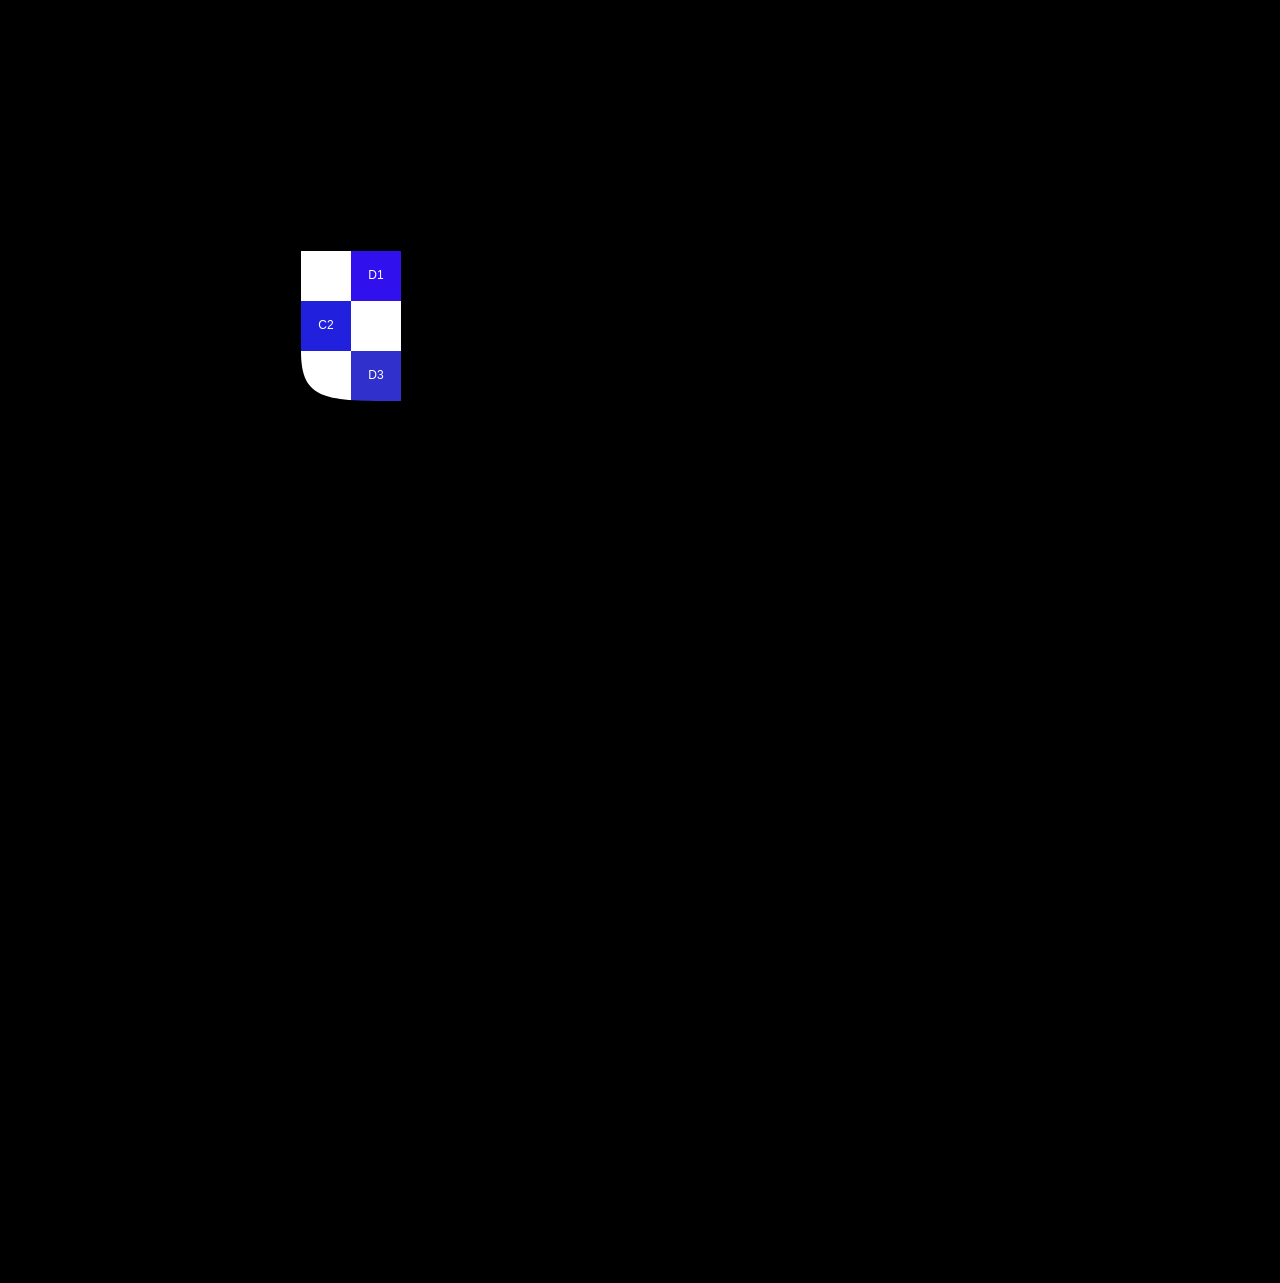
<file: index.html>
<!DOCTYPE html>
<html lang="en" >
  <head>
    <meta charset="UTF-8">
    <title>Valtech - P5JS Lobby Editor</title>
    <link rel="preconnect" href="https://fonts.googleapis.com">
    <link rel="preconnect" href="https://fonts.gstatic.com" crossorigin>
    <link href="https://fonts.googleapis.com/css2?family=IBM+Plex+Sans:ital,wght@0,200;0,400;0,700;1,200;1,400;1,700&display=swap" rel="stylesheet">
    <link href="https://fonts.googleapis.com/css2?family=VT323&amp;display=swap" rel="stylesheet">
    <link rel="stylesheet" href="./assets/css/style.css">
    <script src="./assets/js/p5.js"></script>
  </head>
  <body>
    <div id="canvas-position-marker" style="--top: 200px; --left: 200px;"></div>
    <div id="editor-panel">
      <div id="editor-actions">
        <div id="editor-header" class="editor-block">
          <h1 id="editor-scene-title">Strings</h1>
          <div id="editor-playback-timeline" style="--playback-scale: 0%;">
            <div class="container" id="editor-playback-timeline-transition-markers" style="--transitionLength: 15%;"></div>
          </div>
          <div id="editor-scenetime-selector" class="editor-selector">
            <label for="editor-scenetime">Scene Duration: </label><input type="number" id="editor-scenetime" value="60">
          </div>
        </div>
        <div id="editor-playlist" class="editor-block">
          <div id="editor-playlist-container">
            <ul id="editor-playlist-list">
            </ul>
          </div>
        </div>
        <div id="editor-refresh" class="editor-block">
          <h4>Next page reload in <span id="editor-reload-timer" class="text-bold">--hrs --mins</span> or you can force a refresh right now with the button below.</h4>
          <input type="button" value="Force Refresh" class="button" onclick="forceReload()"></input>
        </div>
        <div id="editor-canvas" class="editor-block">
          <h2>Canvas Position:</h2>
          <div class="editor-selector">
            <div id="editor-canvas-selector-x" class="editor-selector">
            <label for="editor-canvas-x">X:</label><input type="number" id="editor-canvas-x" value="200" oninput="updateCanvasPosition()">
          </div>
            <div id="editor-canvas-selector-y" class="editor-selector">
            <label for="editor-canvas-y">Y:</label><input type="number" id="editor-canvas-y" value="200" oninput="updateCanvasPosition()">
          </div>
          </div>
        </div>
        <div id="editor-force-options" class="editor-block force-flex-wrap">
          <div class="editor-block-group">
            <input type="button" value="Force Clear Settings" id="editor-force-clear-settings" class="button" onclick="clearEditorSettings()"></input>
            <h4>This button factory resets <span class="text-italics text-underline">all editor settings</span> and forces a page reload.</h4>
          </div>
          <div class="editor-block-group">
            <label for="editor-force-null-grid" id="editor-force-null-grid-label" class="selectable-setting">
              <h3>Force Null Grid</h3>
              <input type="checkbox" name="force-settings" id="editor-force-null-grid" onchange="updateForceNullGrid()"></input>
              <span class="playlist-checkbox">
                <div></div>
              </span>
            </label>
            <h4>Check this box to force the scene manager to display only the null grid</h4>
          </div>
        </div>
      </div>
      <div id="editor-prompt" class="editor-block">
        <h3>It's currently <span id="editor-clock">--:--am</span></h3>
        <h4>Toggle Edit Mode at any time by pressing <span class="text-bold">~</span> (Tilda)</h4>
      </div>
    </div>
    <script src="./assets/js/sketch.js"></script>
  </body>
</html>
</file>
<file: assets/css/style.css>
/* TODO: ORGANIZE THIS CSS SO THAT IT IS GROUPED BY AREA IN THE HTML */
/* TODO: ORGANIZE EACH SELECTOR SO THAT ALL PROPS ARE ALPHABETICAL */
/* TODO: REFACTOR TO REMOVE ERRORS */

body {
  width: 100vw;
  height: 100vh;
  display: grid;
  grid-template-columns: [display] 3fr [panel] 1fr;
  grid-template-rows: [area] 1fr;
  grid-template-areas:
    "display panel";
  padding: 0px;
  margin: 0px;
  font-family: 'IBM Plex Sans', sans-serif;
  font-weight: 200;
  background-color: black;
  overflow-x:  hidden;
  -webkit-user-select: none;
  -moz-user-select: none;
  -ms-user-select: none;
  user-select: none;
  overflow-y: hidden;
}

.hide-cursor {
  cursor: none;
}

.container { 
  width: 100%;
  height: 100%;
  position: relative;
}

#editor-panel {
  grid-area: panel;
  display: grid;
  grid-template-rows: [actions] 1fr [prompt] auto;
  grid-template-columns: [content] 1fr;
  grid-template-areas: 
    'actions'
    'prompt';
  padding: 16px;
  z-index: 100;
  background-color: rgba(0,0,0,0.875);
  transition: 0.375s ease;
}

#editor-actions {
  display: flex;
  flex-direction: column;
  flex-wrap: nowrap;
  justify-content: flex-start;
  align-items: stretch;
}

.text-bold {
  font-weight: 700;
}

.text-italics {
  font-style: italic;
}

.text-underline {
  text-decoration: underline;
}

h4 > .text-bold {
  color: white;
}

h1, h2, h3, h4 {
  margin: 0px;
  padding: 0px;
  color: white;
}

h3, h4 {
  font-weight: 400;
}

h3 {
  font-size: 18px;
  line-height: 1.5em;
}

h4 {
  font-size: 14px;
  color: rgba(255,255,255,0.38);
}

.editor-block {
  display: flex;
  flex-direction: column;
  flex-wrap: nowrap;
  justify-content: flex-start;
  align-items: stretch;
  margin-bottom: 32px;
}

.editor-block-group {
  display: flex;
  flex-direction: column;
  flex-wrap: nowrap;
  justify-content: flex-start;
  align-items: stretch;
  gap: 4px;
  margin-bottom: 32px;
}

.force-flex-wrap {
  flex-wrap: wrap;
}

.button, .danger-button {
  background-color: transparent; /* Green */
  border: 1px solid white;
  color: white;
  padding: 12px 16px;
  margin: 12px 0px;
  text-align: center;
  text-decoration: none;
  display: inline-block;
  font-size: 16px;
  font-family: 'IBM Plex Sans', sans-serif;
  font-weight: 700;
  transition: 0.25s ease;
}

.button:hover {
  background-color: white;
  color: black;
}

.danger-button {
  color: red;
  background-color: transparent;
  border: 1px solid red;
}

.danger-button:hover {
  background-color: red;
  border: 1px solid red;
  color: black;
}

#editor-playback-timeline {
  background-color: rgba(255,255,255,0.25);
  height: 4px;
  position: relative;
}

#editor-playback-timeline::after {
  background-color: white;
  height: 100%;
  width: 100%;
  position: absolute;
  top: 0px;
  left: 0px;
  display: block;
  content: '';
  transform-origin: left center;
  transform: scaleX(var(--playback-scale));
  transition: 0.25s linear;
}

#editor-playback-timeline > .container {
  z-index: 200;
}

#editor-playback-timeline > .container::before {
  content: '';
  display: block;
  position: absolute;
  top: 0px;
  left: 0px;
  width: var(--transitionLength);
  height: 100%;
  background-color: black;
  opacity: 0.5;
}

#editor-playback-timeline > .container::after {
  content: '';
  display: block;
  position: absolute;
  bottom: 0px;
  right: 0px;
  width: var(--transitionLength);
  height: 100%;
  background-color: black;
  opacity: 0.5;
}

label, h2 {
  color: white;
  font-weight: 700;
  font-size: 18px;
}

.editor-selector {
  width: 100%;
  display: flex;
  flex-direction: row;
  flex-wrap: nowrap;
  justify-content: flex-start;
  align-items: stretch;
  margin-top: 8px;
}

#editor-scene-title {
  text-transform: capitalize;
}

.editor-selector > .editor-selector {
  margin-top: 0px;
  width: auto;
}

#editor-canvas > .editor-selector {
  justify-content: flex-start;
  align-items: flex-start;
  gap: 16px;
}

#editor-scenetime-selector > label {
  margin-right: 16px;
}

#editor-canvas-selector-x > label, #editor-canvas-selector-y > label {
  margin-right: 8px;
}

input[type=number]::-webkit-inner-spin-button {
  -webkit-appearance: none;
}

input[type=number] {
  background-color: transparent;
  border: 1px solid white;
  width: 64px;
}

textarea, input {
  outline: none;
  caret-color: white;
}

input {
  box-sizing: border-box;
  color: white;
  pointer-events: inherit;
}

::selection {
  background: white;
  color: black;
  opacity: 100%;
}

#canvas-position-marker {
  --size: 8px;
  position: absolute;
  top: var(--top);
  left: var(--left);
  display: block;
  border-radius: 100%;
  width: var(--size);
  height: var(--size);
  background-color: cyan;
  z-index: 100;
  transform: translate(-50%, -50%);
  transition:  opacity 0.3s ease;
}

#canvas-position-marker::after {
  content: '';
  display: block;
  background-color: inherit;
  width: var(--left);
  height: 1px;
  position: absolute;
  top: calc(var(--size) / 2);
  left: calc(var(--left) * -1);
  z-index: 100;
}

#canvas-position-marker::before {
  content: '';
  display: block;
  background-color: inherit;
  width: 1px;
  height: var(--top);
  position: absolute;
  top: calc(var(--top) * -1);
  left: calc(var(--size) / 2);
  z-index: 100;
}

main {
  z-index: 1;
}

canvas {
  position: absolute;
  top: var(--top);
  left: var(--left);
  max-width: 100%;
  max-height: 100%;
}

#editor-playlist-container {
  width: 100%;
  height: auto;
  max-height: 500px;
  overflow-x: clip;
  overflow-y: auto;
}

#editor-playlist-container > ul {
  width: 100%;
  padding: 0px;
}

#editor-playlist-container > ul > li {
  width: 100%;
  background-color: transparent;
  box-sizing: border-box;
  padding: 8px 16px;
}

#editor-playlist-container > ul > li:nth-child(odd) {
    background-color: rgba(255,255,255,0.1);
}

#editor-playlist-container::-webkit-scrollbar {
  width: 8px;
}

#editor-playlist-container::-webkit-scrollbar-track {
  background: rgba(64,64,64,0.75);
}

#editor-playlist-container::-webkit-scrollbar-thumb {
  background: rgba(255,255,255,0.5);
}

#editor-playlist-container::-webkit-scrollbar-thumb:hover {
  background: rgba(255,255,255,0.875);
}

#editor-playlist-container > ul > li > label, #editor-force-options > .editor-block-group > label {
  width: 100%;
  height: 100%;
  display: flex;
  flex-direction: row;
  flex-wrap: nowrap;
  justify-content: space-between;
  align-items: center;
  color: rgba(255,255,255,0.5);
}

#editor-playlist-container > ul > li > label > h3 {
  color: inherit;
  transition: 0.25s ease;
}

label > input[type="checkbox"] {
  display: none;
}

.playlist-checkbox {
  height: 16px;
  width: 16px;
  background-color: rgba(255,255,255,0.25);
  border: 1px solid rgba(255,255,255,0.25);
  box-sizing: border-box;
  display: grid;
  justify-items: center;
  align-items: center;
  transition: 0.25s ease;
}

.playlist-checkbox > div {
  width: 14px;
  height: 14px;
  background-color: black;
  transition: 0.25s ease;
}

#editor-playlist-container > ul > li > label:hover {
  color: white;
}

#editor-playlist-container > ul > li > label:hover > .playlist-checkbox > div {
  width: 10px;
  height: 10px;
}

#editor-playlist-container > ul > li > label:hover > .playlist-checkbox {
  background-color: rgba(255,255,255,1);
  border: 1px solid rgba(255,255,255,1);
}

#editor-playlist-container > ul > li > label > input[type="checkbox"]:checked ~ .playlist-checkbox > div {
  width: 0px;
  height: 0px;
}

#editor-playlist-container > ul > li > label > input[type="checkbox"]:checked ~ .playlist-checkbox {
  border: 1px solid rgba(255,255,255,1);
  background-color: rgba(255,255,255,1);
}

select {
  box-sizing: border-box;
  appearance: none;
  background-color: transparent;
  border: 1px solid white;
  padding: 2px 1em;
  margin: 0;
  font-family: inherit;
  font-size: inherit;
  color: inherit;
  cursor: inherit;
  line-height: inherit;
  outline: none;
  text-align: center;
  pointer-events: inherit;
  transition: 0.25s ease;
}

#editor-playlist-container > ul > li > label > select {
  border: 1px solid rgba(255,255,255,0.25);
}

#editor-playlist-container > ul > li > label:hover > select {
  border: 1px solid rgba(255,255,255,1);
}

.editor-collapsed { 
  opacity: 0%;
  pointer-events: none;
}

.canvas-position-marker-hidden {
  opacity: 0%;
}

.p5Canvas {
  display: block;
  border: 1px dashed rgba(0,255,255,0);
  transition:  border 0.3s ease;
}

.canvas-indicator-visible {
  border: 1px dashed rgba(0,255,255,1);
}

.p5Canvas::before {
  content: '';
  display: block;
  width: 100%;
  height: 100%;
}

.selectable-setting {
  --horizontal-padding: 16px;
  --vertical-padding: 4px;
  background-color: transparent;
  position: relative;
  transition: 0.25s ease;
}

.selectable-setting::after {
  content: '';
  display: block;
  position: absolute;
  top: 0px;
  left: 0px;
  width: calc(100% + calc(var(--horizontal-padding) * 2));
  height: calc(100% + calc(var(--vertical-padding) * 2));
  transform: translate(calc(var(--horizontal-padding) * -1), calc(var(--vertical-padding) * -1));
  background-color: rgba(255,255,255,0);
  transition: 0.25s ease;
}

.selectable-setting-selected::before {
  content: '';
  display: block;
  position: absolute;
  top: 50%;
  left: 50%;
  width: calc(100% + calc(var(--horizontal-padding) * 2));
  height: calc(100% + calc(var(--vertical-padding) * 2));
  transform: translate(-50%, -50%);
  transform-origin: top left;
  background-color: transparent;
  box-sizing: border-box;
  transition: 0.25s ease;
  animation: pulseSelected 3s linear 0s infinite normal both running;
}

@keyframes pulseSelected {
  0%   {background-color: rgba(255,255,255,1); animation-timing-function: cubic-bezier(0, 0.75, 0.7, 0.7); transform: translate(-50%, -50%); opacity: 0; height: 1em;}
  50%  {background-color: rgba(255,255,255,0.125); animation-timing-function: cubic-bezier(0.3, 0.3, 0.25, 1); transform: translate(-50%, -50%); height: calc(calc(100% + calc(var(--vertical-padding) * 2)) - 10%);}
  75%  {background-color: rgba(255,255,255,0); animation-timing-function: linear; transform: translate(-50%, -50%); height: calc(100% + calc(var(--vertical-padding) * 2));}
  100% {background-color: rgba(255,255,255,0); animation-timing-function: linear; transform: translate(-50%, -50%); height: calc(100% + calc(var(--vertical-padding) * 2));}
}

.selectable-setting:hover::after {
  background-color: rgba(255,255,255,0.25);
}

#editor-force-options > .editor-block-group > label:hover > .playlist-checkbox > div {
  width: 10px;
  height: 10px;
}

#editor-force-options > .editor-block-group > label:hover > .playlist-checkbox {
  background-color: rgba(255,255,255,1);
  border: 1px solid rgba(255,255,255,1);
}

#editor-force-options > .editor-block-group > label > input[type="checkbox"]:checked ~ .playlist-checkbox > div {
  width: 0px;
  height: 0px;
}

#editor-force-options > .editor-block-group > label > input[type="checkbox"]:checked ~ .playlist-checkbox {
  border: 1px solid rgba(255,255,255,1);
  background-color: rgba(255,255,255,1);
}
</file>
